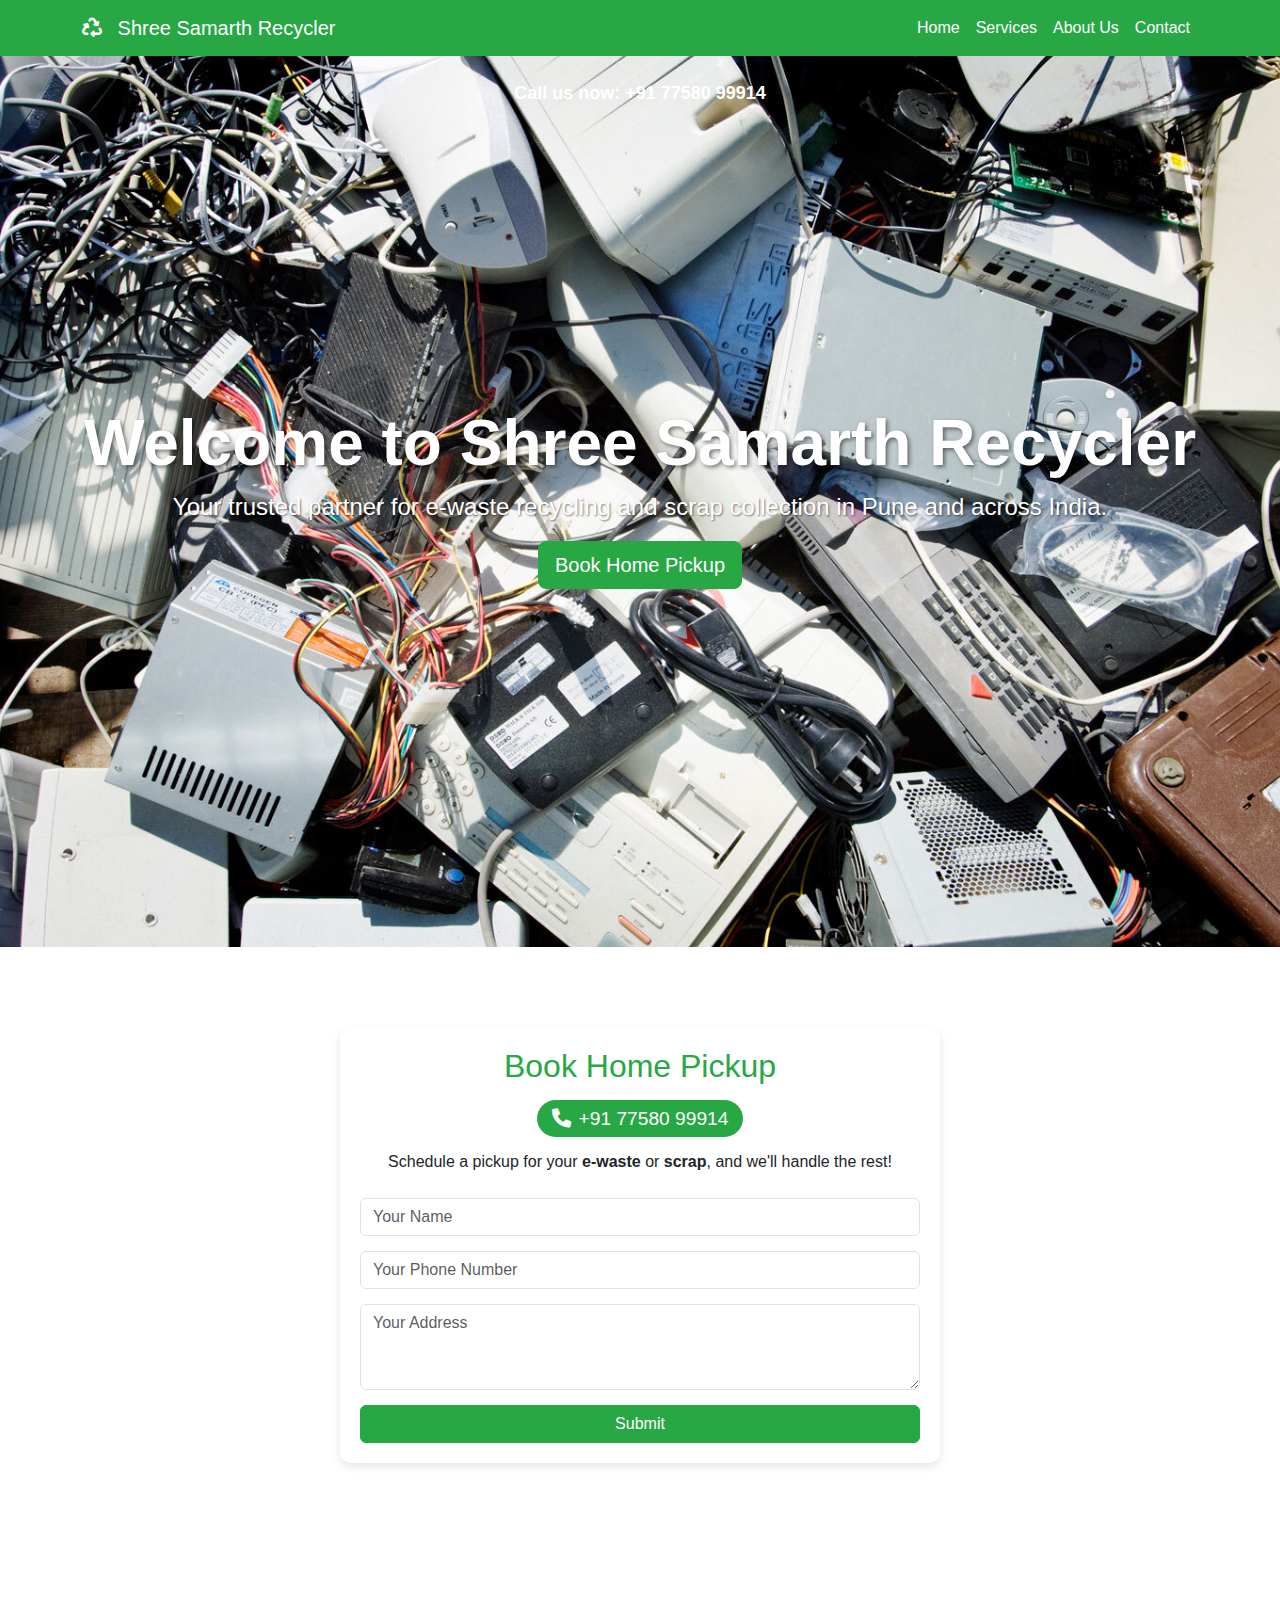
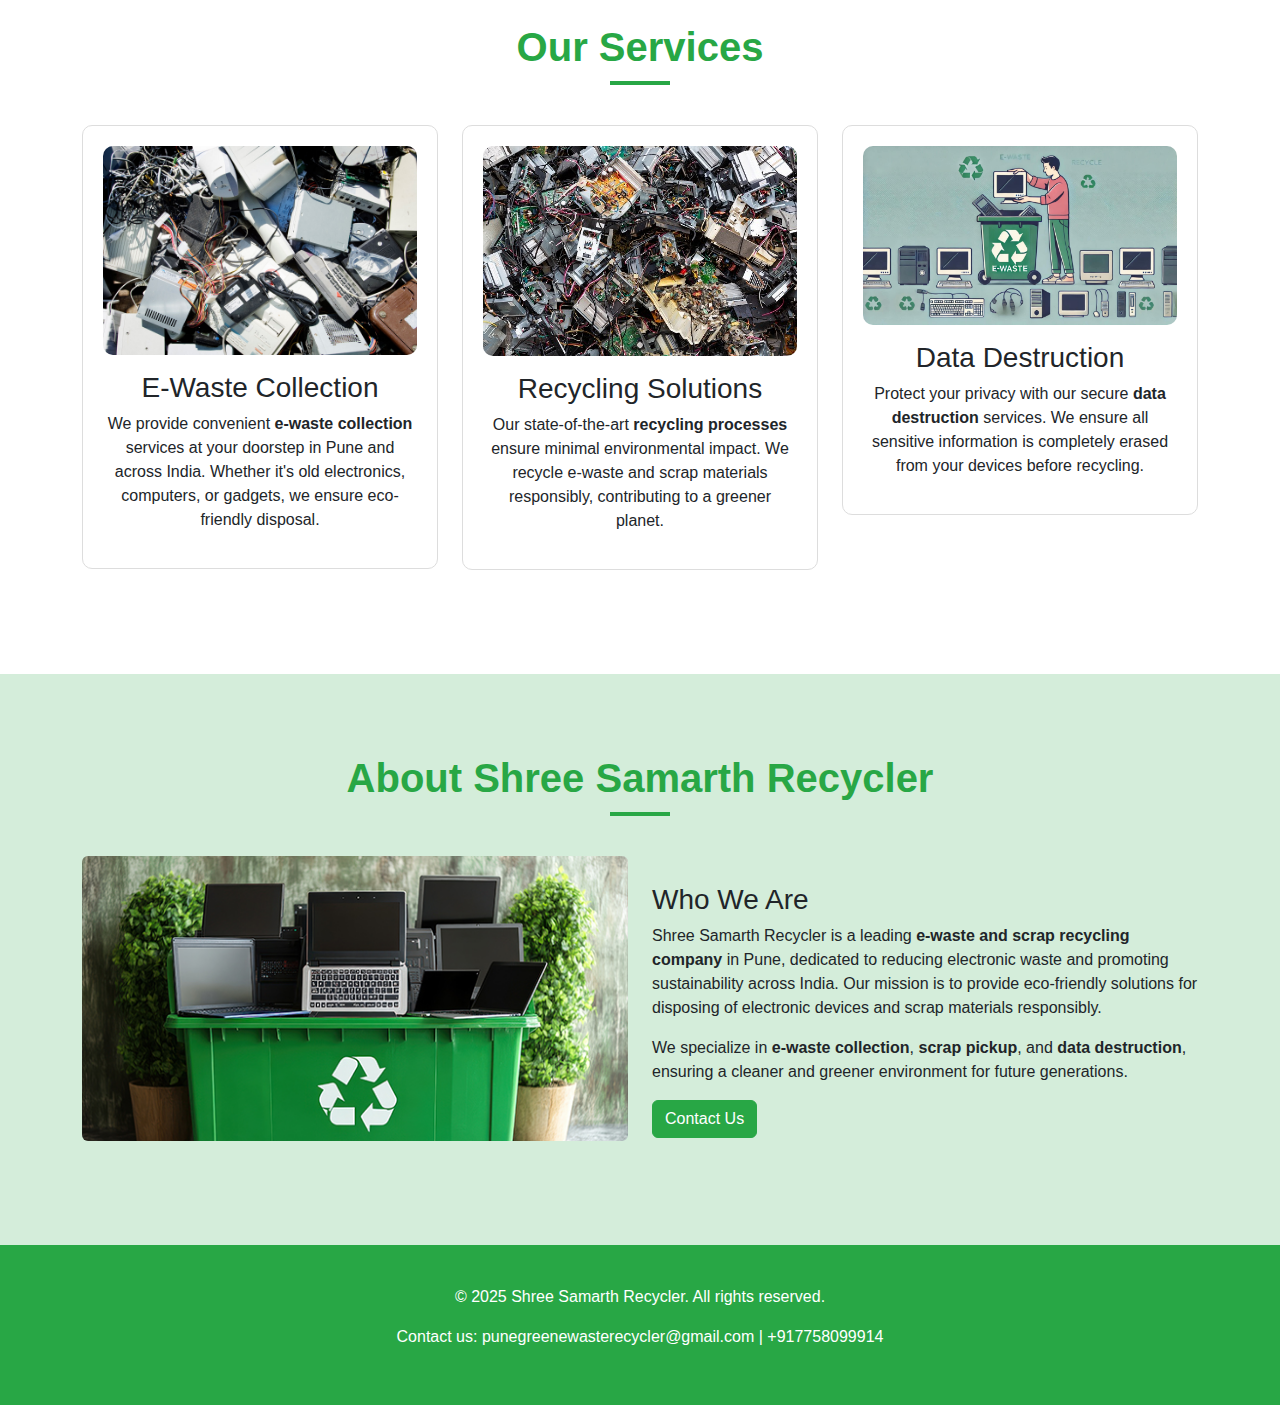
<file: index.html>
<!DOCTYPE html>
<html lang="en">

<head>
  <meta charset="UTF-8">
  <meta name="viewport" content="width=device-width, initial-scale=1.0">
  <title>Shree Samarth Recycler | E-Waste & Scrap Recycling in Pune</title>
  <!-- Meta Tags for SEO -->
  <meta name="description"
    content="Shree Samarth Recycler is a leading e-waste and scrap recycling company in Pune, offering eco-friendly e-waste collection, recycling, and data destruction services across India.">
  <meta name="keywords"
    content="e-waste recycling, scrap collection, e-waste disposal, Pune, India, eco-friendly recycling, electronic waste recycling, scrap pickup, data destruction">
  <meta name="author" content="Shree Samarth Recycler">
  <!-- Canonical URL -->
  <link rel="canonical" href="https://www.shreesamarthrecycler.com">
  <!-- Emoji Favicon -->
  <link rel="icon"
    href="data:image/svg+xml,<svg xmlns=%22http://www.w3.org/2000/svg%22 viewBox=%220 0 100 100%22><text y=%22.9em%22 font-size=%2290%22>♻️</text></svg>">
  <!-- Bootstrap CSS -->
  <link href="https://cdn.jsdelivr.net/npm/bootstrap@5.3.3/dist/css/bootstrap.min.css" rel="stylesheet">
  <!-- Custom CSS -->
  <link href="assets/css/style.css" rel="stylesheet">
  <!-- Font Awesome for Icons -->
  <link href="https://cdnjs.cloudflare.com/ajax/libs/font-awesome/6.0.0-beta3/css/all.min.css" rel="stylesheet">
  <!-- Google Fonts for Modern Font -->
  <link href="https://fonts.googleapis.com/css2?family=Poppins:wght@400;500;600&display=swap" rel="stylesheet">
  <!-- Schema Markup for Local Business -->
  <script type="application/ld+json">
    {
      "@context": "https://schema.org",
      "@type": "LocalBusiness",
      "name": "Shree Samarth Recycler",
      "image": "https://www.shreesamarthrecycler.com/assets/img/Photo-Waste-Ewaste.jpg",
      "description": "Shree Samarth Recycler is a leading e-waste and scrap recycling company in Pune, offering eco-friendly e-waste collection, recycling, and data destruction services across India.",
      "address": {
        "@type": "PostalAddress",
        "streetAddress": "Shop No 101, opp Asha Kiran Hospital, Near Narayan Peth Police Chowki",
        "addressLocality": "Pune",
        "postalCode": "411030",
        "addressCountry": "India"
      },
      "telephone": "+917758099914",
      "email": "punegreenewasterecycler@gmail.com",
      "url": "https://www.shreesamarthrecycler.com",
      "sameAs": [
        "https://www.facebook.com/shreesamarthrecycler",
        "https://www.instagram.com/shreesamarthrecycler"
      ]
    }
  </script>
  <!-- Google tag (gtag.js) -->
  <script async src="https://www.googletagmanager.com/gtag/js?id=AW-16823927659"></script>
  <script>
    window.dataLayer = window.dataLayer || [];
    function gtag() { dataLayer.push(arguments); }
    gtag('js', new Date());
    gtag('config', 'AW-16823927659');
  </script>
  <!-- Custom CSS for Flashing Call Number -->

<!-- Google Tag Manager -->
<script>(function(w,d,s,l,i){w[l]=w[l]||[];w[l].push({'gtm.start':
  new Date().getTime(),event:'gtm.js'});var f=d.getElementsByTagName(s)[0],
  j=d.createElement(s),dl=l!='dataLayer'?'&l='+l:'';j.async=true;j.src=
  'https://www.googletagmanager.com/gtm.js?id='+i+dl;f.parentNode.insertBefore(j,f);
  })(window,document,'script','dataLayer','GTM-MDJXQM6R');</script>
  <!-- End Google Tag Manager -->

  <style>
    .flashing-call {
      background-color: #ff0000;
      color: #fff;
      text-align: center;
      padding: 10px;
      font-size: 18px;
      font-weight: bold;
      animation: flash 1s infinite;
    }

    @keyframes flash {
      0% { opacity: 1; }
      50% { opacity: 0.5; }
      100% { opacity: 1; }
    }

    .call-now-link {
      color: #fff;
      background-color: #28a745;
      padding: 8px 15px;
      border-radius: 25px;
      text-decoration: none;
      transition: all 0.3s ease;
    }

    .call-now-link:hover {
      background-color: #218838;
      transform: scale(1.05);
    }

    .call-now-text {
      font-size: 1.2rem;
      margin-bottom: 1rem;
    }

    .call-now-link i {
      margin-right: 8px;
    }
  </style>
</head>

<body>
  <!-- Google Tag Manager (noscript) -->
<noscript><iframe src="https://www.googletagmanager.com/ns.html?id=GTM-MDJXQM6R"
  height="0" width="0" style="display:none;visibility:hidden"></iframe></noscript>
  <!-- End Google Tag Manager (noscript) -->
  <!-- Flashing Call Number -->
  <div class="flashing-call">
    Call us now: <a href="tel:+917758099914" style="color: #fff; text-decoration: none;">+91 77580 99914</a>
  </div>

  <!-- Navbar -->
  <nav class="navbar navbar-expand-lg navbar-dark fixed-top">
    <div class="container">
      <a class="navbar-brand" href="#">
        <i class="fas fa-recycle"></i> Shree Samarth Recycler
      </a>
      <button class="navbar-toggler" type="button" data-bs-toggle="collapse" data-bs-target="#navbarNav">
        <span class="navbar-toggler-icon"></span>
      </button>
      <div class="collapse navbar-collapse" id="navbarNav">
        <ul class="navbar-nav ms-auto">
          <li class="nav-item">
            <a class="nav-link active" href="#">Home</a>
          </li>
          <li class="nav-item">
            <a class="nav-link" href="#services">Services</a>
          </li>
          <li class="nav-item">
            <a class="nav-link" href="#about">About Us</a>
          </li>
          <li class="nav-item">
            <a class="nav-link" href="#contact">Contact</a>
          </li>
        </ul>
      </div>
    </div>
  </nav>

  <!-- Hero Section -->
  <section class="hero-section">
    <div class="container">
      <h1>Welcome to Shree Samarth Recycler</h1>
      <p class="lead">Your trusted partner for <strong>e-waste recycling</strong> and <strong>scrap collection</strong>
        in Pune and across India.</p>
      <a href="#book-pickup" class="btn btn-primary btn-lg">Book Home Pickup</a>
    </div>
  </section>

  <!-- Book Pickup Section -->
  <section id="book-pickup" class="book-pickup-section">
    <div class="container">
      <div class="book-pickup-form">
        <h2>Book Home Pickup</h2>
        <div class="text-center mb-3">
          <p class="call-now-text"> 
            <a href="tel:+917758099914" class="call-now-link">
              <i class="fas fa-phone"></i>+91 77580 99914
            </a>
          </p>
        </div>
        <p class="text-center mb-4">Schedule a pickup for your <strong>e-waste</strong> or <strong>scrap</strong>, and
          we'll handle the rest!</p>
        <form id="pickupForm">
          <div class="form-group">
            <input type="text" class="form-control" id="name" placeholder="Your Name" required>
          </div>
          <div class="form-group">
            <input type="tel" class="form-control" id="phone" placeholder="Your Phone Number" required>
          </div>
          <div class="form-group">
            <textarea class="form-control" id="address" rows="3" placeholder="Your Address" required></textarea>
          </div>
          <button type="submit" class="btn btn-primary">Submit</button>
        </form>
      </div>
    </div>
  </section>

  <!-- Services Section -->
  <section id="services" class="services-section">
    <div class="container">
      <h2 class="section-heading">Our Services</h2>
      <div class="row">
        <div class="col-md-4 mb-4">
          <div class="service-card">
            <img src="assets/img/Photo-Waste-Ewaste.jpg" alt="E-Waste Collection in Pune" class="img-fluid mb-3">
            <h3>E-Waste Collection</h3>
            <p>We provide convenient <strong>e-waste collection</strong> services at your doorstep in Pune and across
              India. Whether it's old electronics, computers, or gadgets, we ensure eco-friendly disposal.</p>
          </div>
        </div>
        <div class="col-md-4 mb-4">
          <div class="service-card">
            <img src="assets/img/Photo-Waste-Ewaste2.jpg" alt="Recycling Solutions in India" class="img-fluid mb-3">
            <h3>Recycling Solutions</h3>
            <p>Our state-of-the-art <strong>recycling processes</strong> ensure minimal environmental impact. We recycle
              e-waste and scrap materials responsibly, contributing to a greener planet.</p>
          </div>
        </div>
        <div class="col-md-4 mb-4">
          <div class="service-card">
            <img src="assets/img/Photo-Waste-Ewaste5.jpg" alt="Secure Data Destruction in Pune" class="img-fluid mb-3">
            <h3>Data Destruction</h3>
            <p>Protect your privacy with our secure <strong>data destruction</strong> services. We ensure all sensitive
              information is completely erased from your devices before recycling.</p>
          </div>
        </div>
      </div>
    </div>
  </section>

  <!-- About Section -->
  <section id="about" class="about-section">
    <div class="container">
      <h2 class="section-heading">About Shree Samarth Recycler</h2>
      <div class="row align-items-center">
        <div class="col-md-6 mb-4">
          <img src="assets/img/Photo-Waste-Ewaste3.jpg" alt="About Shree Samarth Recycler in Pune"
            class="img-fluid rounded">
        </div>
        <div class="col-md-6">
          <h3>Who We Are</h3>
          <p>Shree Samarth Recycler is a leading <strong>e-waste and scrap recycling company</strong> in Pune, dedicated
            to reducing electronic waste and promoting sustainability across India. Our mission is to provide
            eco-friendly solutions for disposing of electronic devices and scrap materials responsibly.</p>
          <p>We specialize in <strong>e-waste collection</strong>, <strong>scrap pickup</strong>, and <strong>data
              destruction</strong>, ensuring a cleaner and greener environment for future generations.</p>
          <a href="#contact" class="btn btn-primary">Contact Us</a>
        </div>
      </div>
    </div>
  </section>

  <!-- Footer -->
  <footer class="footer">
    <div class="container text-center">
      <p>&copy; 2025 Shree Samarth Recycler. All rights reserved.</p>
      <p>Contact us: <a href="mailto:punegreenewasterecycler@gmail.com">punegreenewasterecycler@gmail.com</a> |
        +917758099914 </p>
    </div>
  </footer>

  <!-- Bootstrap JS -->
  <script src="https://cdn.jsdelivr.net/npm/bootstrap@5.3.3/dist/js/bootstrap.bundle.min.js"></script>

  <!-- JavaScript to Handle Form Submission -->
  <script>
    document.getElementById('pickupForm').addEventListener('submit', function (e) {
      e.preventDefault(); // Prevent form submission

      // Get form values
      const name = document.getElementById('name').value;
      const phone = document.getElementById('phone').value;
      const address = document.getElementById('address').value;

      // Validate form fields
      if (!name || !phone || !address) {
        alert('Please fill all the fields before submitting.');
        return;
      }

      // Create WhatsApp message with additional details
      const message = `Hello, I would like to book a home pickup for e-waste recycling.\n\n*Name:* ${name}\n*Phone:* ${phone}\n*Address:* ${address}\n\nThank you!`;
      const whatsappUrl = `https://wa.me/+917758099914?text=${encodeURIComponent(message)}`;

      // Trigger Google Ads conversion tracking
      gtag('event', 'conversion', {
        'send_to': 'AW-16823927659/LAgcCOLh24waEOuGo9Y-',
        'transaction_id': '' // Add a unique transaction ID if available
      });

      // Redirect to WhatsApp
      window.open(whatsappUrl, '_blank');
    });
  </script>
</body>

</html>
</file>
<file: assets/css/style.css>
:root {
    --primary-green: #28a745; /* Bootstrap's success green */
    --dark-green: #218838; /* Darker green for hover effects */
    --light-green: #d4edda; /* Light green for backgrounds */
  }
  
  body {
    font-family: Arial, sans-serif;
    padding-top: 70px; /* To account for fixed navbar */
  }
  
  .navbar {
    background-color: var(--primary-green) !important;
  }
  
  .navbar-brand, .nav-link {
    color: white !important;
  }
  
  .navbar-brand i {
    margin-right: 10px;
  }
  
  .nav-link:hover {
    color: var(--light-green) !important;
  }
  
  .hero-section {
    background: url('../img/Photo-Waste-Ewaste.jpg') no-repeat center center/cover;
    height: 100vh;
    display: flex;
    align-items: center;
    justify-content: center;
    color: white;
    text-align: center;
    margin-top: -70px; /* Offset fixed navbar */
  }
  
  .hero-section h1 {
    font-size: 4rem;
    font-weight: bold;
    text-shadow: 2px 2px 4px rgba(0, 0, 0, 0.5);
  }
  
  .hero-section .lead {
    font-size: 1.5rem;
    text-shadow: 1px 1px 2px rgba(0, 0, 0, 0.5);
  }
  
  .btn-primary {
    background-color: var(--primary-green);
    border-color: var(--primary-green);
  }
  
  .btn-primary:hover {
    background-color: var(--dark-green);
    border-color: var(--dark-green);
  }
  
  .services-section, .about-section, .book-pickup-section {
    padding: 80px 0;
  }
  
  .service-card {
    text-align: center;
    padding: 20px;
    border: 1px solid #ddd;
    border-radius: 10px;
    transition: transform 0.3s;
    background-color: white;
  }
  
  .service-card:hover {
    transform: translateY(-10px);
    box-shadow: 0 4px 8px rgba(0, 0, 0, 0.1);
  }
  
  .service-card img {
    border-radius: 10px;
  }
  
  .about-section {
    background-color: var(--light-green);
  }
  
  .section-heading {
    text-align: center;
    font-size: 2.5rem;
    font-weight: bold;
    color: var(--primary-green);
    margin-bottom: 40px;
    position: relative;
  }
  
  .section-heading::after {
    content: '';
    display: block;
    width: 60px;
    height: 4px;
    background-color: var(--primary-green);
    margin: 10px auto 0;
  }
  
  .footer {
    background-color: var(--primary-green);
    color: white;
    padding: 40px 0;
  }
  
  .footer a {
    color: white;
    text-decoration: none;
  }
  
  .footer a:hover {
    color: var(--light-green);
  }
  
  /* Book Pickup Form Styles */
  .book-pickup-form {
    max-width: 600px;
    margin: 0 auto;
    background: white;
    padding: 20px;
    border-radius: 10px;
    box-shadow: 0 4px 8px rgba(0, 0, 0, 0.1);
  }
  
  .book-pickup-form h2 {
    text-align: center;
    margin-bottom: 20px;
    color: var(--primary-green);
  }
  
  .book-pickup-form .form-control {
    margin-bottom: 15px;
  }
  
  .book-pickup-form .btn {
    width: 100%;
    background-color: var(--primary-green);
    border-color: var(--primary-green);
  }
  
  .book-pickup-form .btn:hover {
    background-color: var(--dark-green);
    border-color: var(--dark-green);
  }
</file>
